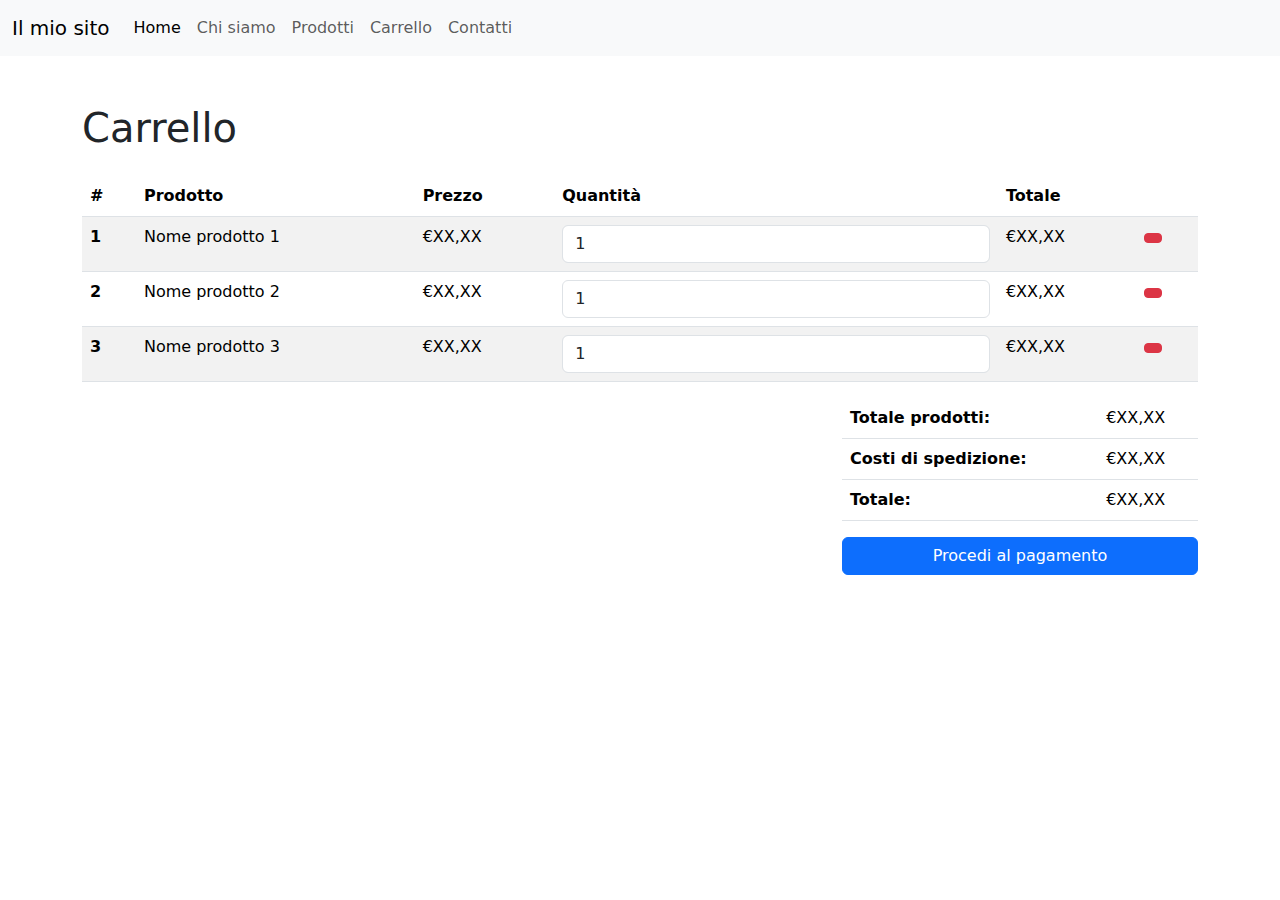
<file: carrello.html>
<!DOCTYPE html>
<!-- ChatGPT: mi scrivi una pagina di carrello con bootstrap5 -->
<html lang="en">

<head>
    <meta charset="UTF-8">
    <meta name="viewport" content="width=device-width, initial-scale=1.0">
    <title>Carrello</title>
    <!-- Collegamento ai file CSS di Bootstrap -->
    <link rel="stylesheet" href="https://cdn.jsdelivr.net/npm/bootstrap@5.2.3/dist/css/bootstrap.min.css">
</head>

<body>
    <header>
        <nav class="navbar navbar-expand-lg navbar-light bg-light">
            <div class="container-fluid">
                <a class="navbar-brand" href="#">Il mio sito</a>
                <button class="navbar-toggler" type="button" data-bs-toggle="collapse" data-bs-target="#navbarNav"
                    aria-controls="navbarNav" aria-expanded="false" aria-label="Toggle navigation">
                    <span class="navbar-toggler-icon"></span>
                </button>
                <div class="collapse navbar-collapse" id="navbarNav">
                    <ul class="navbar-nav">
                        <li class="nav-item">
                            <a class="nav-link active" aria-current="page" href="#">Home</a>
                        </li>
                        <li class="nav-item">
                            <a class="nav-link" href="#">Chi siamo</a>
                        </li>
                        <li class="nav-item">
                            <a class="nav-link" href="prodotti.html">Prodotti</a>
                          </li>
                          <li class="nav-item">
                            <a class="nav-link" href="carrello.html">Carrello</a>
                          </li>
                                      <li class="nav-item">
                            <a class="nav-link" href="#">Contatti</a>
                        </li>
                    </ul>
                </div>
            </div>
        </nav>
    </header>

    <main class="container my-5">
        <h1 class="mb-4">Carrello</h1>
        <table class="table table-striped">
            <thead>
                <tr>
                    <th scope="col">#</th>
                    <th scope="col">Prodotto</th>
                    <th scope="col">Prezzo</th>
                    <th scope="col">Quantità</th>
                    <th scope="col">Totale</th>
                    <th scope="col"></th>
                </tr>
            </thead>
            <tbody>
                <tr>
                    <th scope="row">1</th>
                    <td>Nome prodotto 1</td>
                    <td>€XX,XX</td>
                    <td>
                        <input type="number" class="form-control" min="1" value="1">
                    </td>
                    <td>€XX,XX</td>
                    <td>
                        <button class="btn btn-danger btn-sm"><i class="bi bi-trash"></i></button>
                    </td>
                </tr>
                <tr>
                    <th scope="row">2</th>
                    <td>Nome prodotto 2</td>
                    <td>€XX,XX</td>
                    <td>
                        <input type="number" class="form-control" min="1" value="1">
                    </td>
                    <td>€XX,XX</td>
                    <td>
                        <button class="btn btn-danger btn-sm"><i class="bi bi-trash"></i></button>
                    </td>
                </tr>
                <tr>
                    <th scope="row">3</th>
                    <td>Nome prodotto 3</td>
                    <td>€XX,XX</td>
                    <td>
                        <input type="number" class="form-control" min="1" value="1">
                    </td>
                    <td>€XX,XX</td>
                    <td>
                        <button class="btn btn-danger btn-sm"><i class="bi bi-trash"></i></button>
                    </td>
                </tr>
            </tbody>
        </table>
        <div class="row justify-content-end">
            <div class="col-lg-4">
                <table class="table">
                    <tbody>
                        <tr>
                            <th scope="row">Totale prodotti:</th>
                            <td>€XX,XX</td>
                        </tr>
                        <tr>
                            <th scope="row">Costi di spedizione:</th>
                            <td>€XX,XX</td>
                        </tr>
                        <tr>
                            <th scope="row">Totale:</th>
                            <td>€XX,XX</td>
                        </tr>
                    </tbody>
                </table>
                <a href="#" class="btn btn-primary w-100">Procedi al pagamento</a>
            </div>
        </div>
    </main>
    <!-- Collegamento ai file JavaScript di Bootstrap -->
    <script src="https://cdn.jsdelivr.net/npm/bootstrap@5.2.3/dist/js/bootstrap.bundle.min.js"></script>
</body>

</html>
</file>
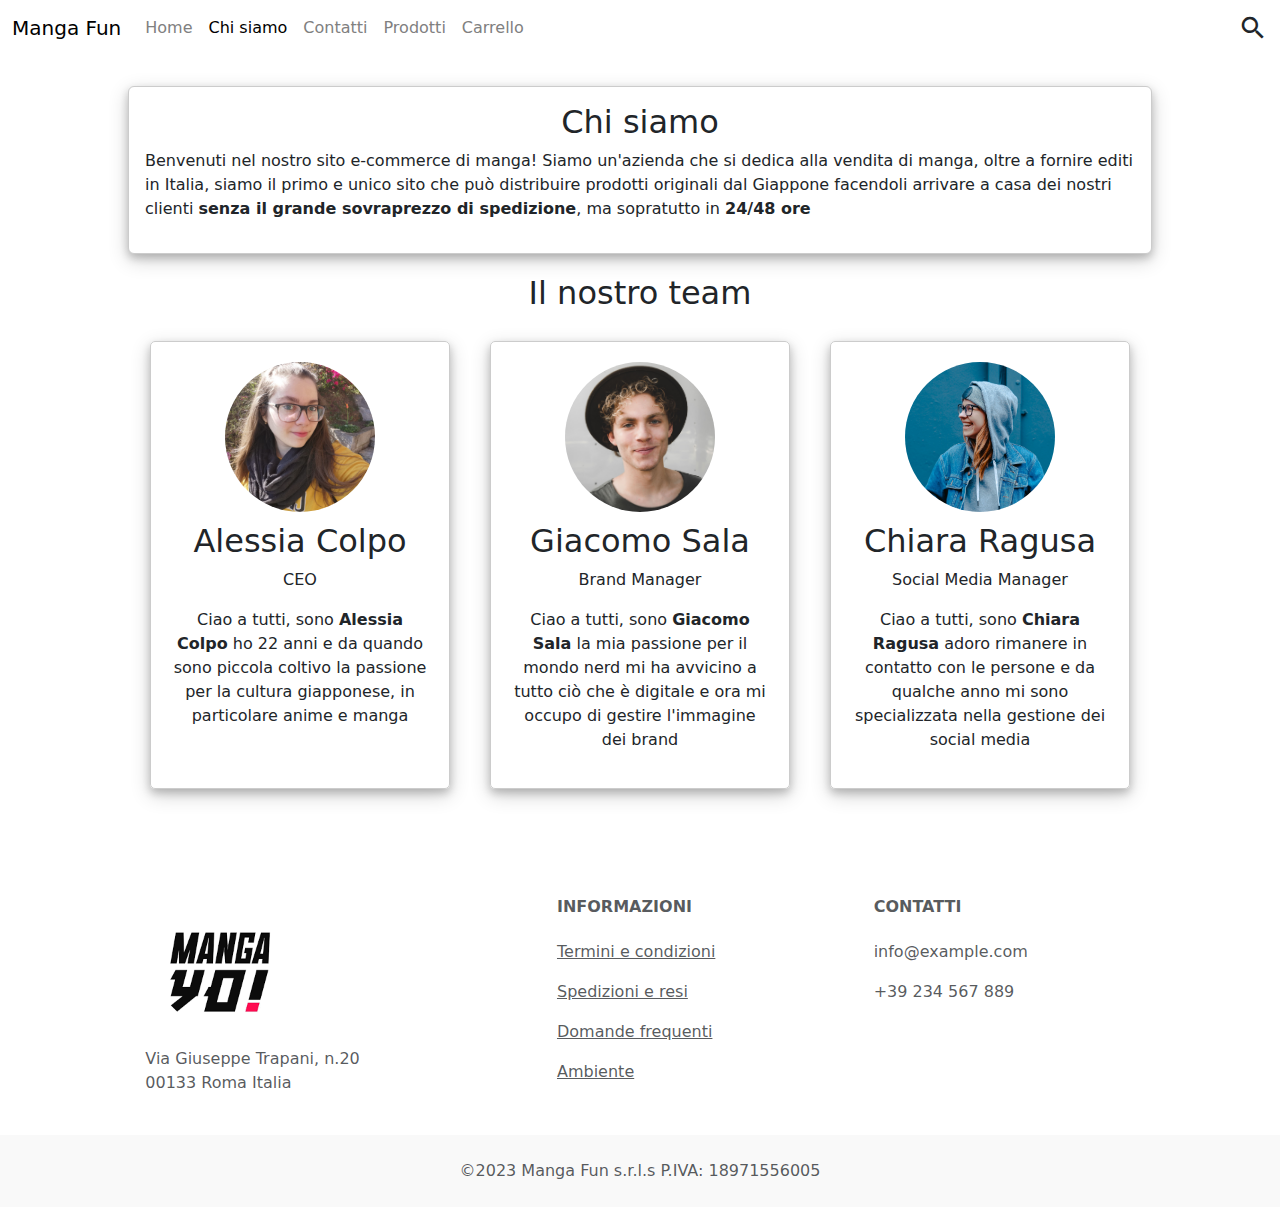
<file: chisiamo.html>
<!DOCTYPE html>
<html lang="it">

<head>
    <meta charset="UTF-8">
    <meta http-equiv="X-UA-Compatible" content="IE=edge">
    <meta name="viewport" content="width=device-width, initial-scale=1.0">
    <title>MANGA COMMERCE</title>
    <meta name="description" content="creazione di un sito e-commerce multipagina come progetto d'esame per il corso accademico web design 2.">
    <meta name="author" content="Alessia Colpo">
    <meta name="keywords" content="Accademia, belle arti, arte, università, laurea, graphic design, fumetto, manga, giappone, akihabara, otaku, nerd, shoujo, shounen, spokon, seinen">
    <!-- Collegamento ai file CSS di Bootstrap -->
    <link rel="stylesheet" href="https://cdn.jsdelivr.net/npm/bootstrap@5.2.3/dist/css/bootstrap.min.css">
    <!-- Collegamento Bootstrap -->
    <link rel="stylesheet" href="https://cdnjs.cloudflare.com/ajax/libs/bootstrap/5.0.2/css/bootstrap.min.css">
    <!-- Link Swiper's CSS -->
    <link rel="stylesheet" href="https://cdn.jsdelivr.net/npm/swiper@9/swiper-bundle.min.css">
    <!-- Collegamento alla libreria Material Icons di Google -->
    <link rel="stylesheet" href="https://fonts.googleapis.com/icon?family=Material+Icons">
    <!-- CSS -->
    <link href="chisiamo.css" rel="stylesheet">
</head>
<header>
    <nav class="navbar navbar-expand-lg custom-navbar">
        <div class="container-fluid">
            <a class="navbar-brand" href="#">Manga Fun</a>
            <button class="navbar-toggler" type="button" data-bs-toggle="collapse" data-bs-target="#navbarSupportedContent" aria-controls="navbarSupportedContent" aria-expanded="false" aria-label="Toggle navigation">
                <span class="navbar-toggler-icon"></span>
            </button>
            <div class="collapse navbar-collapse" id="navbarSupportedContent">
                <ul class="navbar-nav me-auto mb-2 mb-lg-0">
                    <li class="nav-item">
                        <a class="nav-link" href="index.html">Home</a>
                    </li>
                    <li class="nav-item">
                        <a class="nav-link active" aria-current="page" href="#">Chi siamo</a>
                    </li>
                    <li class="nav-item">
                        <a class="nav-link" href="contatti.html">Contatti</a>
                    </li>
                    <li class="nav-item">
                        <a class="nav-link" href="prodotti.html">Prodotti</a>
                    </li>
                    <li class="nav-item">
                        <a class="nav-link" href="carrello.html">Carrello</a>
                    </li>
                </ul>
                <form class="d-flex ml-auto mt-2 mt-lg-0" id="search-form">
                    <div class="d-flex align-items-center">
                        <i class="material-icons search-icon" id="search-icon">search</i>
                        <input class="form-control me-2 search-input" type="search" placeholder="Search" aria-label="Search">
                    </div>
                </form>
            </div>
        </div>
    </nav>
</header>

<body>
    <div class="card">
        <div class="card-body">
            <h2>Chi siamo</h2>
            <p>Benvenuti nel nostro sito e-commerce di manga! Siamo un'azienda che si dedica alla vendita di manga, oltre a fornire editi in Italia, siamo il primo e unico sito che può distribuire prodotti originali dal Giappone facendoli arrivare a casa
                dei nostri clienti <b>senza il grande sovraprezzo di spedizione</b>, ma sopratutto in <b>24/48 ore</b></p>
        </div>
    </div>

    <h2> Il nostro team</h2>
    <!--team-->
    <section class="team-section">

        <div class="team-card">
            <img src="immagini/team/3.jpeg" alt="Person 1">
            <h2>Alessia Colpo</h2>
            <p>CEO</p>
            <p> Ciao a tutti, sono <b>Alessia Colpo</b> ho 22 anni e da quando sono piccola coltivo la passione per la cultura giapponese, in particolare anime e manga</p>
        </div>

        <div class="team-card">
            <img src="immagini/team/1.jpg" alt="Person 2">
            <h2>Giacomo Sala</h2>
            <p>Brand Manager</p>
            <p>Ciao a tutti, sono <b> Giacomo Sala</b> la mia passione per il mondo nerd mi ha avvicino a tutto ciò che è digitale e ora mi occupo di gestire l'immagine dei brand</p>
        </div>

        <div class="team-card">
            <img src="immagini/team/2.jpg" alt="Person 3">
            <h2>Chiara Ragusa</h2>
            <p>Social Media Manager</p>
            <p>Ciao a tutti, sono <b>Chiara Ragusa</b> adoro rimanere in contatto con le persone e da qualche anno mi sono specializzata nella gestione dei social media</p>
        </div>

    </section>

</body>
<!-- Footer -->
<footer class="text-center text-lg-start bg-white text-muted">
    <!-- Section: Links  -->
    <section class="">
        <div class="container text-center text-md-start mt-5">
            <!-- Grid row -->
            <div class="row mt-3">
                <!-- Grid column -->
                <div class="col-md-3 col-lg-4 col-xl-3 mx-auto mb-4">
                    <!-- Content -->
                    <img id="logo" src="immagini/download.png">
                    <p>
                        Via Giuseppe Trapani, n.20
                        <br> 00133 Roma Italia
                    </p>
                </div>

                <!-- Grid column -->
                <div class="col-md-3 col-lg-2 col-xl-2 mx-auto mb-4">
                    <!-- Links -->
                    <h6 class="text-uppercase fw-bold mb-4">
            INFORMAZIONI
          </h6>
                    <p>
                        <a href="#!" class="text-reset">Termini e condizioni</a>
                    </p>
                    <p>
                        <a href="#!" class="text-reset">Spedizioni e resi</a>
                    </p>
                    <p>
                        <a href="#!" class="text-reset">Domande frequenti</a>
                    </p>
                    <p>
                        <a href="#!" class="text-reset">Ambiente</a>
                    </p>
                </div>
                <!-- Grid column -->

                <!-- Grid column -->
                <div class="col-md-4 col-lg-3 col-xl-3 mx-auto mb-md-0 mb-4">
                    <!-- Links -->
                    <h6 class="text-uppercase fw-bold mb-4">CONTATTI</h6>
                    <p>info@example.com</p>

                    <p>+39 234 567 889</p>

                </div>
                <!-- Grid column -->
            </div>
            <!-- Grid row -->
        </div>
    </section>
    <!-- Section: Links  -->

    <!-- Copyright -->
    <div class="text-center p-4" style="background-color: rgba(0, 0, 0, 0.025);">
        ©2023 Manga Fun s.r.l.s P.IVA: 18971556005
    </div>
</footer>

<script src="https://cdnjs.cloudflare.com/ajax/libs/jquery/3.6.0/jquery.min.js"></script>

<!-- Collegamento ai file JavaScript di Bootstrap -->
<script src="https://cdn.jsdelivr.net/npm/bootstrap@5.2.3/dist/js/bootstrap.bundle.min.js"></script>
<script src="chisiamo.js"></script>

</html>
</file>
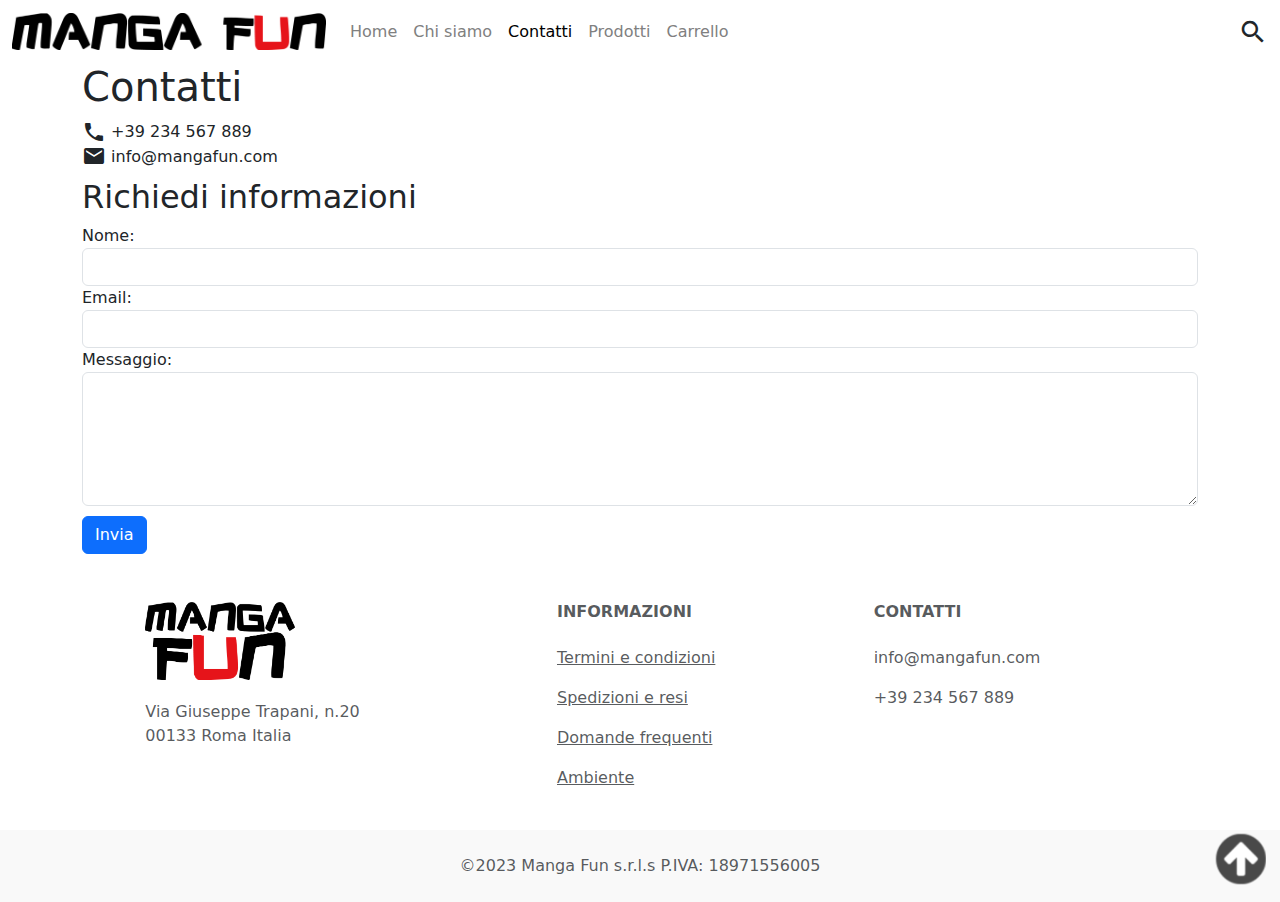
<file: contatti.html>
<!DOCTYPE html>
<html lang="it">
<head>
    <meta charset="UTF-8">
    <meta http-equiv="X-UA-Compatible" content="IE=edge">
    <meta name="viewport" content="width=device-width, initial-scale=1.0">
    <title>MANGA COMMERCE</title>
    <meta name="description" content="creazione di un sito e-commerce multipagina come progetto d'esame per il corso accademico web design 2.">
    <meta name="author" content="Alessia Colpo">
    <meta name="keywords" content="Accademia, belle arti, arte, università, laurea, graphic design, fumetto, manga, giappone, akihabara, otaku, nerd, shoujo, shounen, spokon, seinen">
    <!-- Collegamento ai file CSS di Bootstrap -->
    <link rel="stylesheet" href="https://cdn.jsdelivr.net/npm/bootstrap@5.2.3/dist/css/bootstrap.min.css">
    <!-- Link Swiper's CSS -->
    <link rel="stylesheet" href="https://cdn.jsdelivr.net/npm/swiper@9/swiper-bundle.min.css">
      <!-- Collegamento alla libreria Material Icons di Google -->
      <link rel="stylesheet" href="https://fonts.googleapis.com/icon?family=Material+Icons">
    <!-- CSS -->
    <link href="contatti.css" rel="stylesheet">
</head>
<header>
    <nav class="navbar navbar-expand-lg custom-navbar">
        <div class="container-fluid">
            <img class="navbar-brand" id="logonav" href="#" src="immagini/logo manga fun oriz.png">
            <button class="navbar-toggler" type="button" data-bs-toggle="collapse" data-bs-target="#navbarSupportedContent" aria-controls="navbarSupportedContent" aria-expanded="false" aria-label="Toggle navigation">
                <span class="navbar-toggler-icon"></span>
            </button>
            <div class="collapse navbar-collapse" id="navbarSupportedContent">
                <ul class="navbar-nav me-auto mb-2 mb-lg-0">
                    <li class="nav-item">
                        <a class="nav-link" aria-current="page" href="index.html">Home</a>
                    </li>
                    <li class="nav-item">
                        <a class="nav-link" href="chisiamo.html">Chi siamo</a>
                    </li>
                    <li class="nav-item">
                        <a class="nav-link active" href="#">Contatti</a>
                    </li>
                    <li class="nav-item">
                        <a class="nav-link" href="prodotti.html">Prodotti</a>
                    </li>
                    <li class="nav-item">
                        <a class="nav-link" href="carrello.html">Carrello</a>
                    </li>
                </ul>
                <form class="d-flex ml-auto mt-2 mt-lg-0" id="search-form">
                    <div class="d-flex align-items-center">
                        <i class="material-icons search-icon" id="search-icon">search</i>
                        <input class="form-control me-2 search-input" type="search" placeholder="Search" aria-label="Search">
                    </div>
                </form>
            </div>
        </div>
    </nav>
</header>
<body>
    <div class="container">
        <h1>Contatti</h1>
        <div class="row">
            <div class="col">
                <div class="contact-info">
                    <div class="contact-item">
                        <i class="material-icons contact-icon align-middle">phone</i>
                        <span class="contact-text align-middle">+39 234 567 889</span>
                    </div>
                    <div class="contact-item">
                        <i class="material-icons contact-icon align-middle">email</i>
                        <span class="contact-text align-middle">info@mangafun.com</span>
                        </div>
                    </div>
                </div>
            </div>
        </div>
    </div>
    <section class="contact-form">
        <div class="container">
          <h2>Richiedi informazioni</h2>
          <form action="#" method="POST">
            <div class="form-group">
              <label for="name">Nome:</label>
              <input type="text" class="form-control" id="name" name="name" required>
            </div>
            <div class="form-group">
              <label for="email">Email:</label>
              <input type="email" class="form-control" id="email" name="email" required>
            </div>
            <div class="form-group">
              <label for="message">Messaggio:</label>
              <textarea class="form-control" id="message" name="message" rows="5" required></textarea>
            </div>
            <button type="submit" id="invia" class="btn btn-primary">Invia</button>
          </form>
        </div>
      </section>
      
</body>

  
<!-- Footer -->
<footer class="text-center text-lg-start bg-white text-muted">
    <!-- Section: Links  -->
    <section class="">
        <div class="container text-center text-md-start mt-5">
            <!-- Grid row -->
            <div class="row mt-3">
                <!-- Grid column -->
                <div class="col-md-3 col-lg-4 col-xl-3 mx-auto mb-4">
                    <!-- Content -->
                    <img id="logo" src="immagini/logo manga fun.png">
                    <p>
                        Via Giuseppe Trapani, n.20
                        <br> 00133 Roma Italia
                    </p>
                </div>

                <!-- Grid column -->
                <div class="col-md-3 col-lg-2 col-xl-2 mx-auto mb-4">
                    <!-- Links -->
                    <h6 class="text-uppercase fw-bold mb-4">
            INFORMAZIONI
          </h6>
                    <p>
                        <a href="#!" class="text-reset">Termini e condizioni</a>
                    </p>
                    <p>
                        <a href="#!" class="text-reset">Spedizioni e resi</a>
                    </p>
                    <p>
                        <a href="#!" class="text-reset">Domande frequenti</a>
                    </p>
                    <p>
                        <a href="#!" class="text-reset">Ambiente</a>
                    </p>
                </div>
                <!-- Grid column -->

                <!-- Grid column -->
                <div class="col-md-4 col-lg-3 col-xl-3 mx-auto mb-md-0 mb-4">
                    <!-- Links -->
                    <h6 class="text-uppercase fw-bold mb-4">CONTATTI</h6>
                    <p>info@mangafun.com</p>

                    <p>+39 234 567 889</p>

                </div>
                <!-- Grid column -->
            </div>
            <!-- Grid row -->
        </div>
    </section>
    <!-- Section: Links  -->

    <!-- Copyright -->
    <div class="text-center p-4" style="background-color: rgba(0, 0, 0, 0.025);">
        ©2023 Manga Fun s.r.l.s P.IVA: 18971556005
    </div>
</footer>

<div onclick="scrollToTop()" class="top">
    <img id="toparrow" alt="scrolltoparrow" src="immagini/top-arrow.jpeg">
  </div>

<!-- Collegamento ai file JavaScript di Bootstrap -->
<script src="https://cdn.jsdelivr.net/npm/bootstrap@5.2.3/dist/js/bootstrap.bundle.min.js"></script>
<!-- link javascript -->
<script src="contatti.js"></script>

</html>
</file>
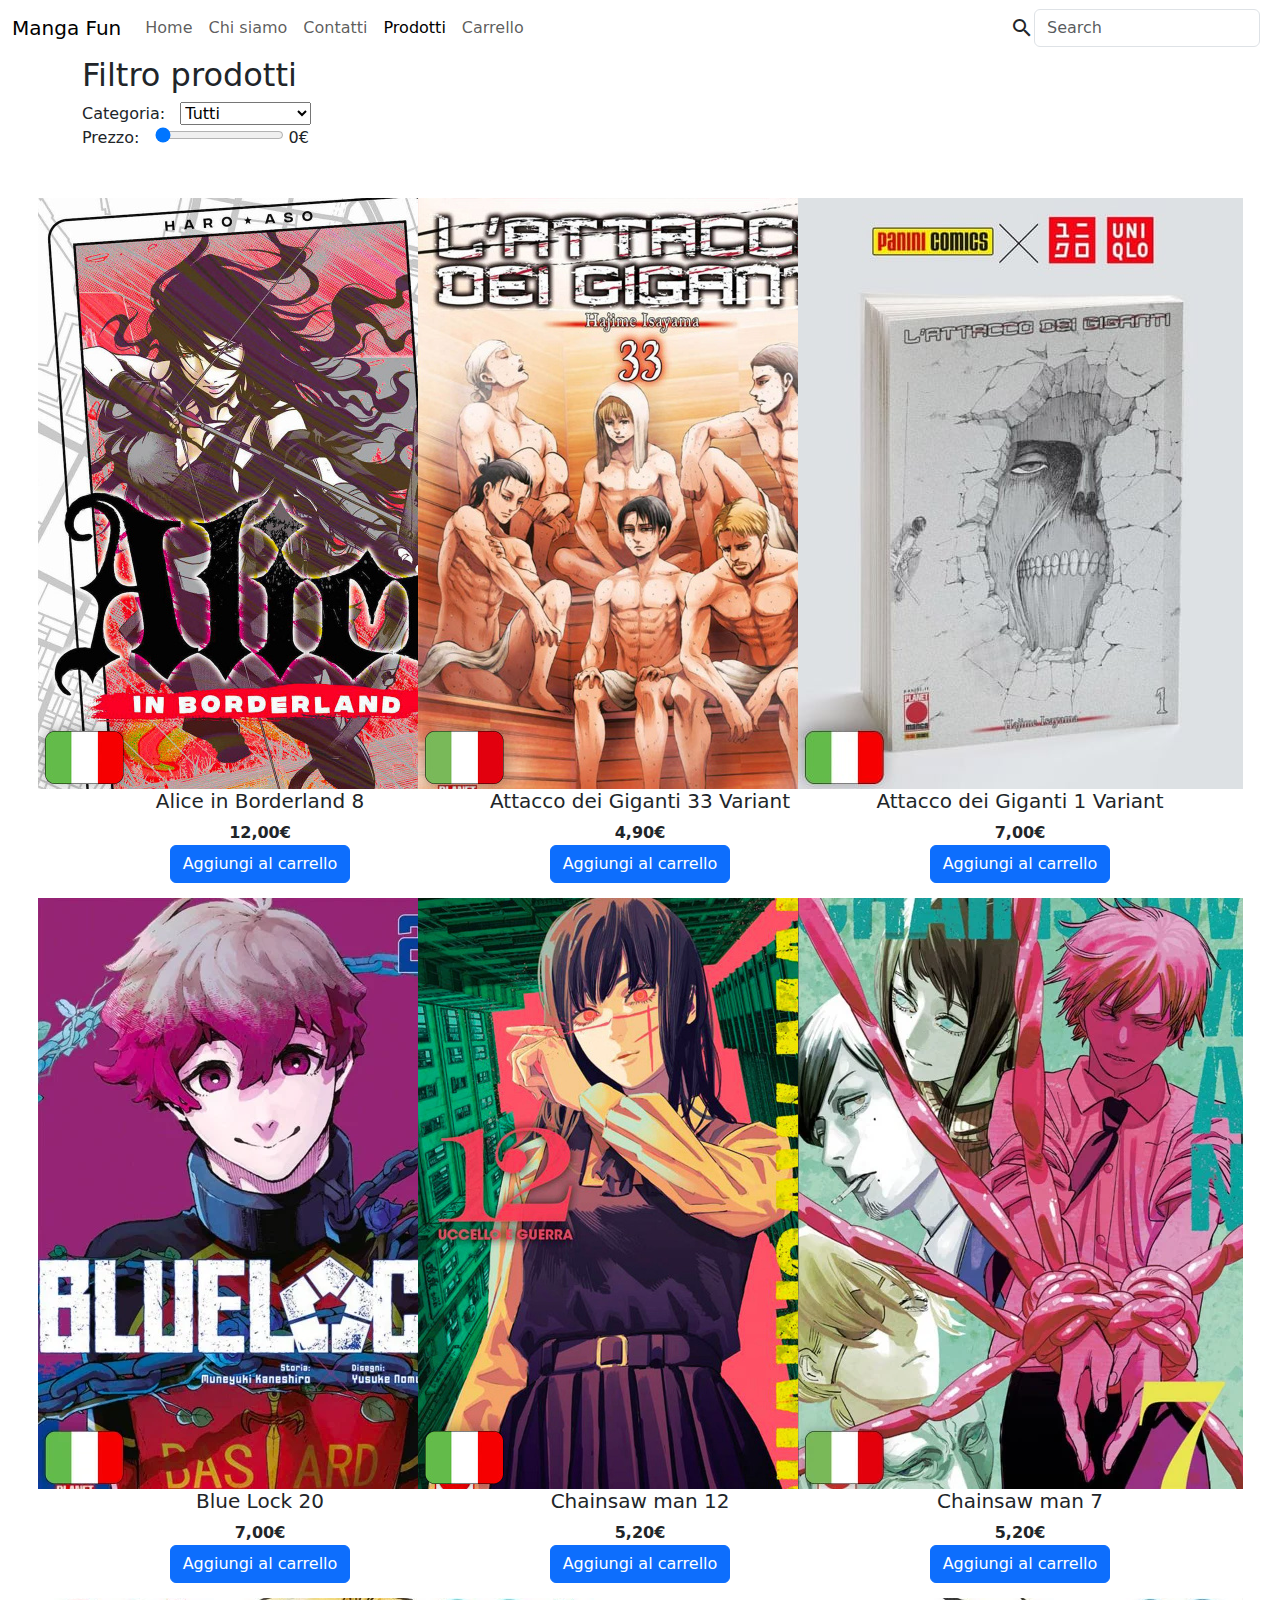
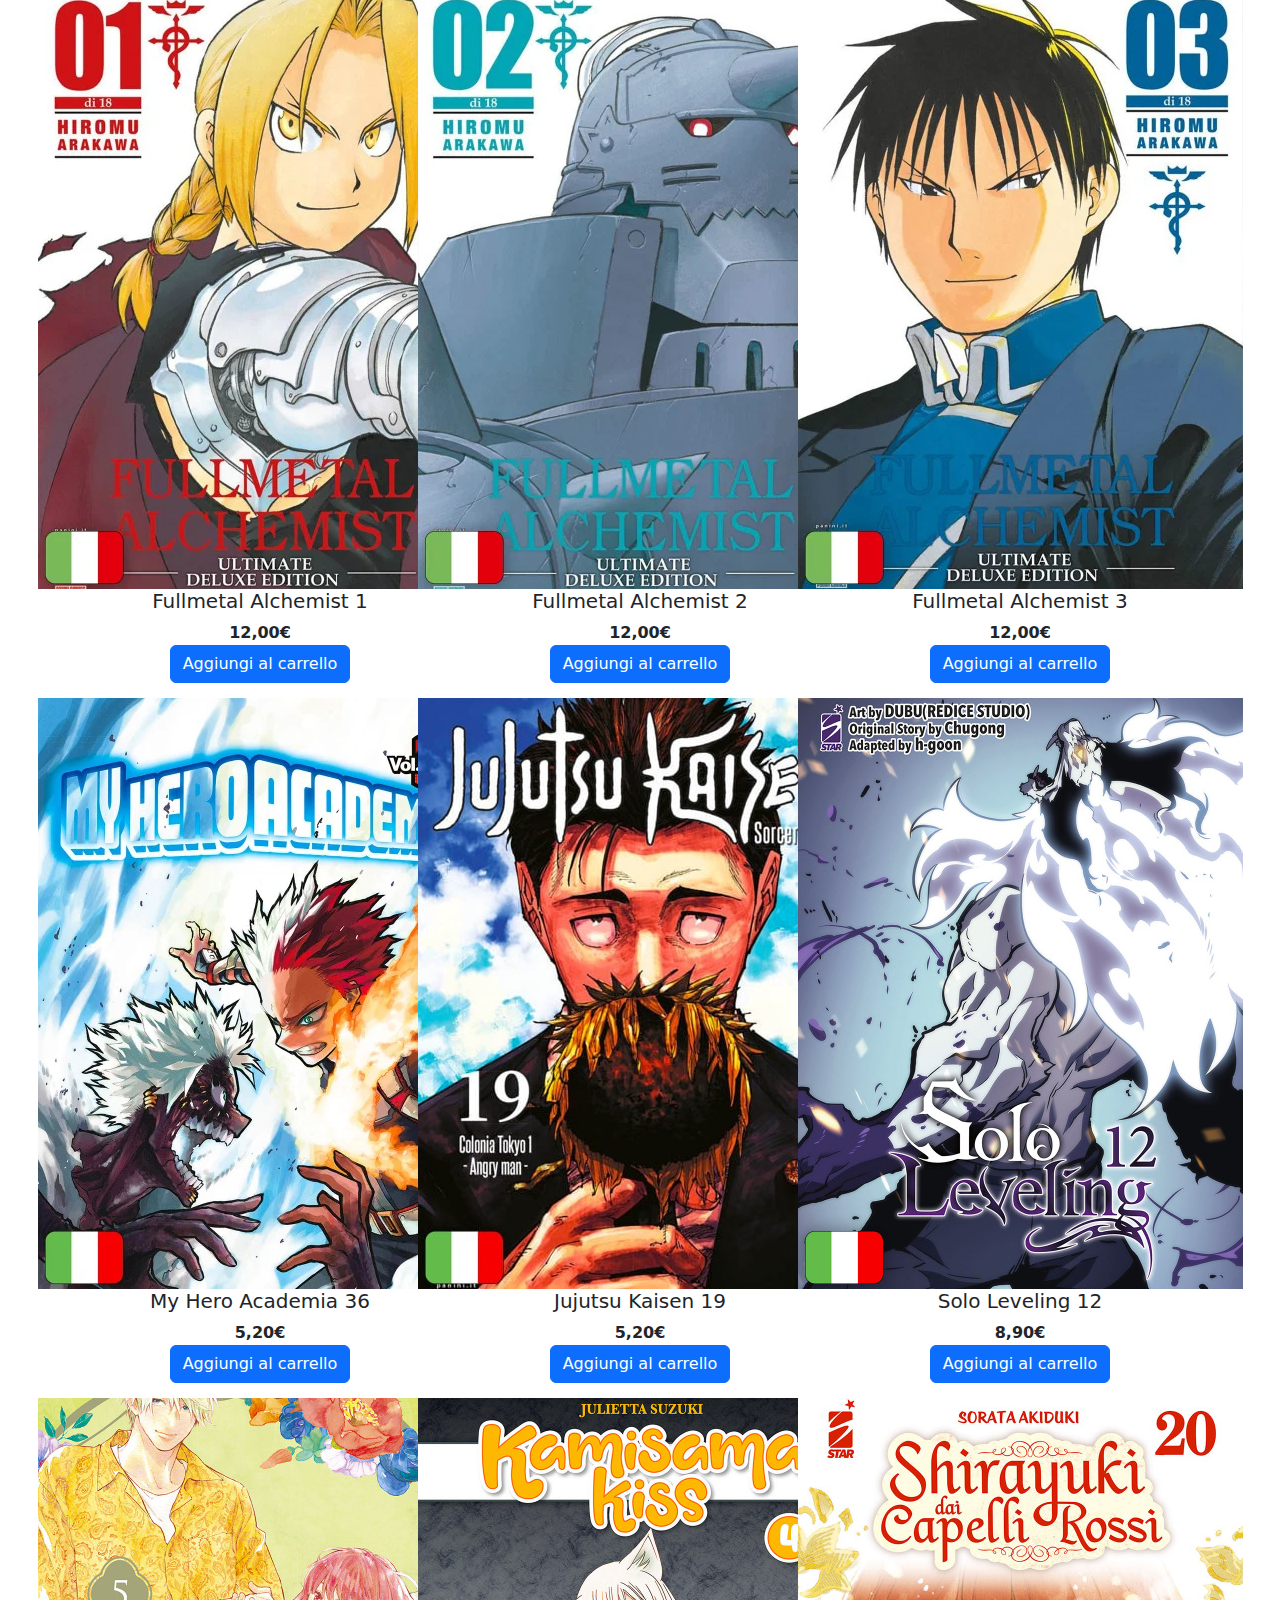
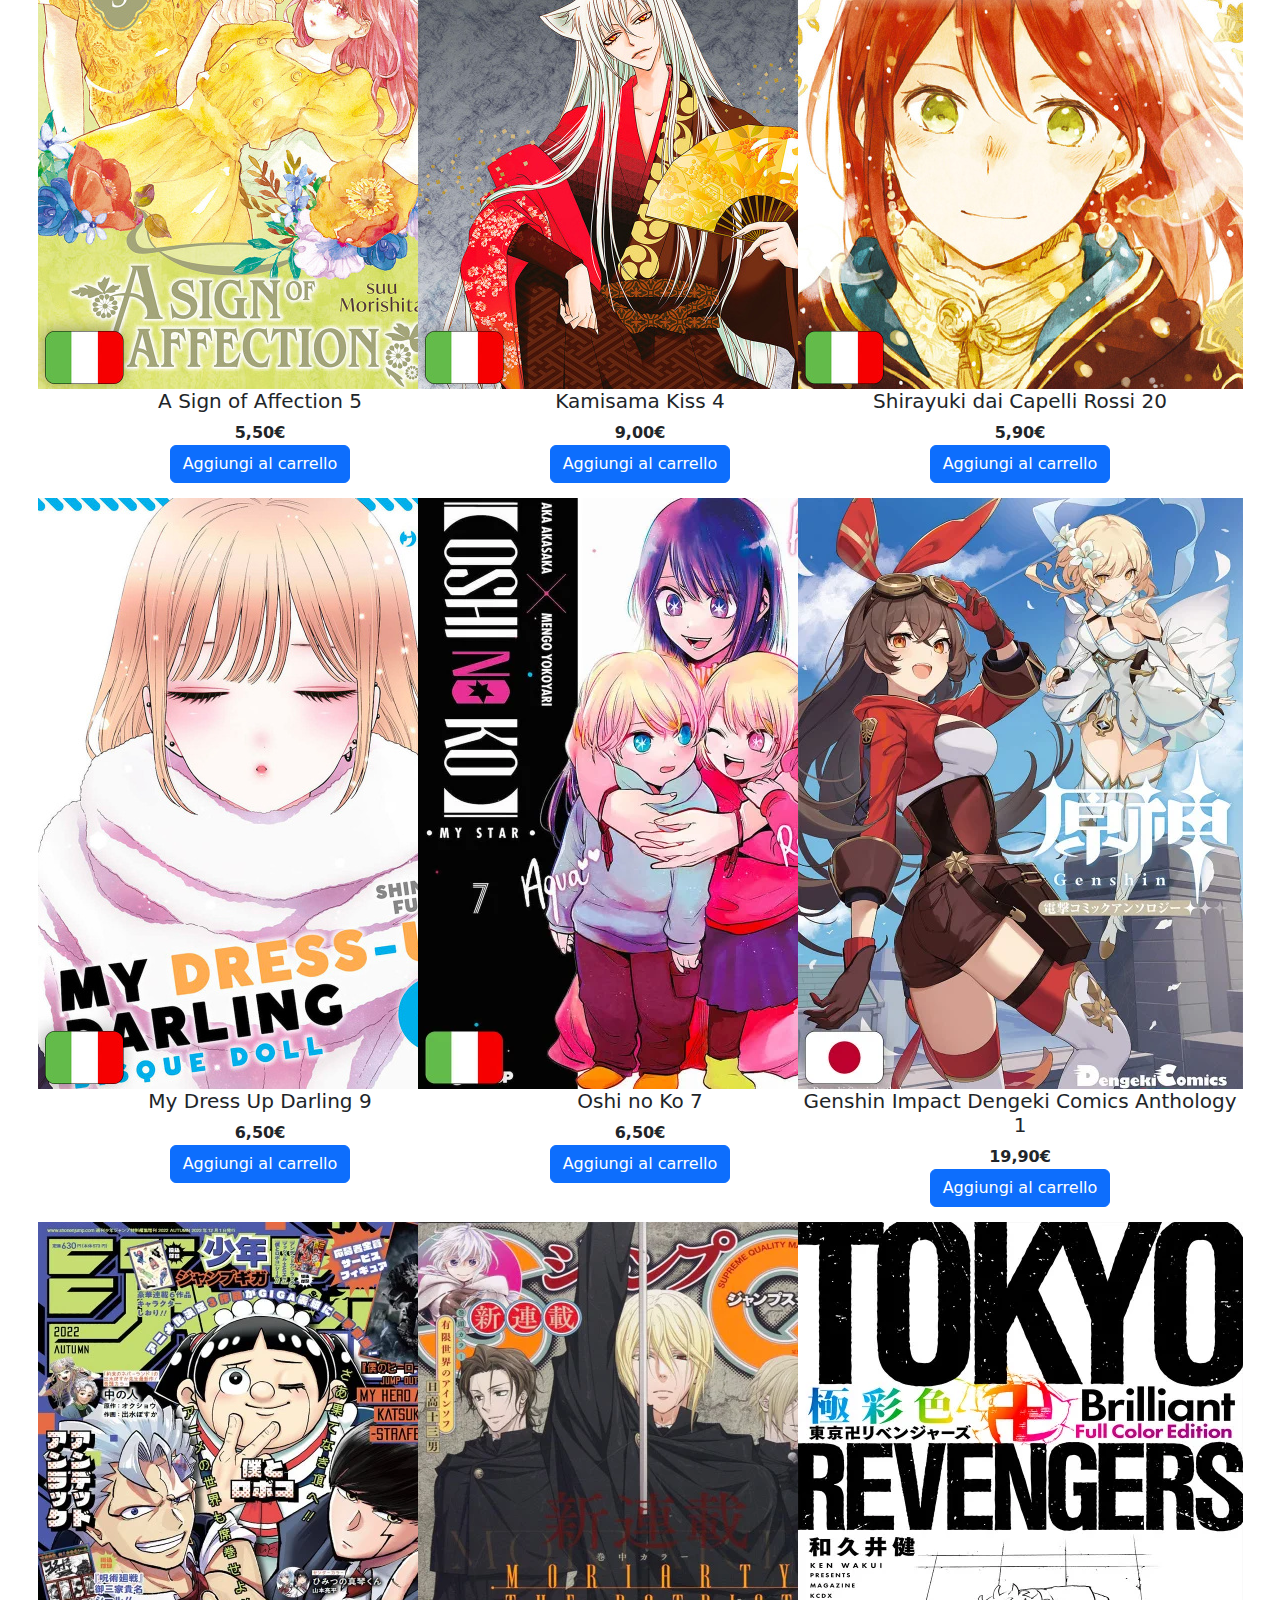
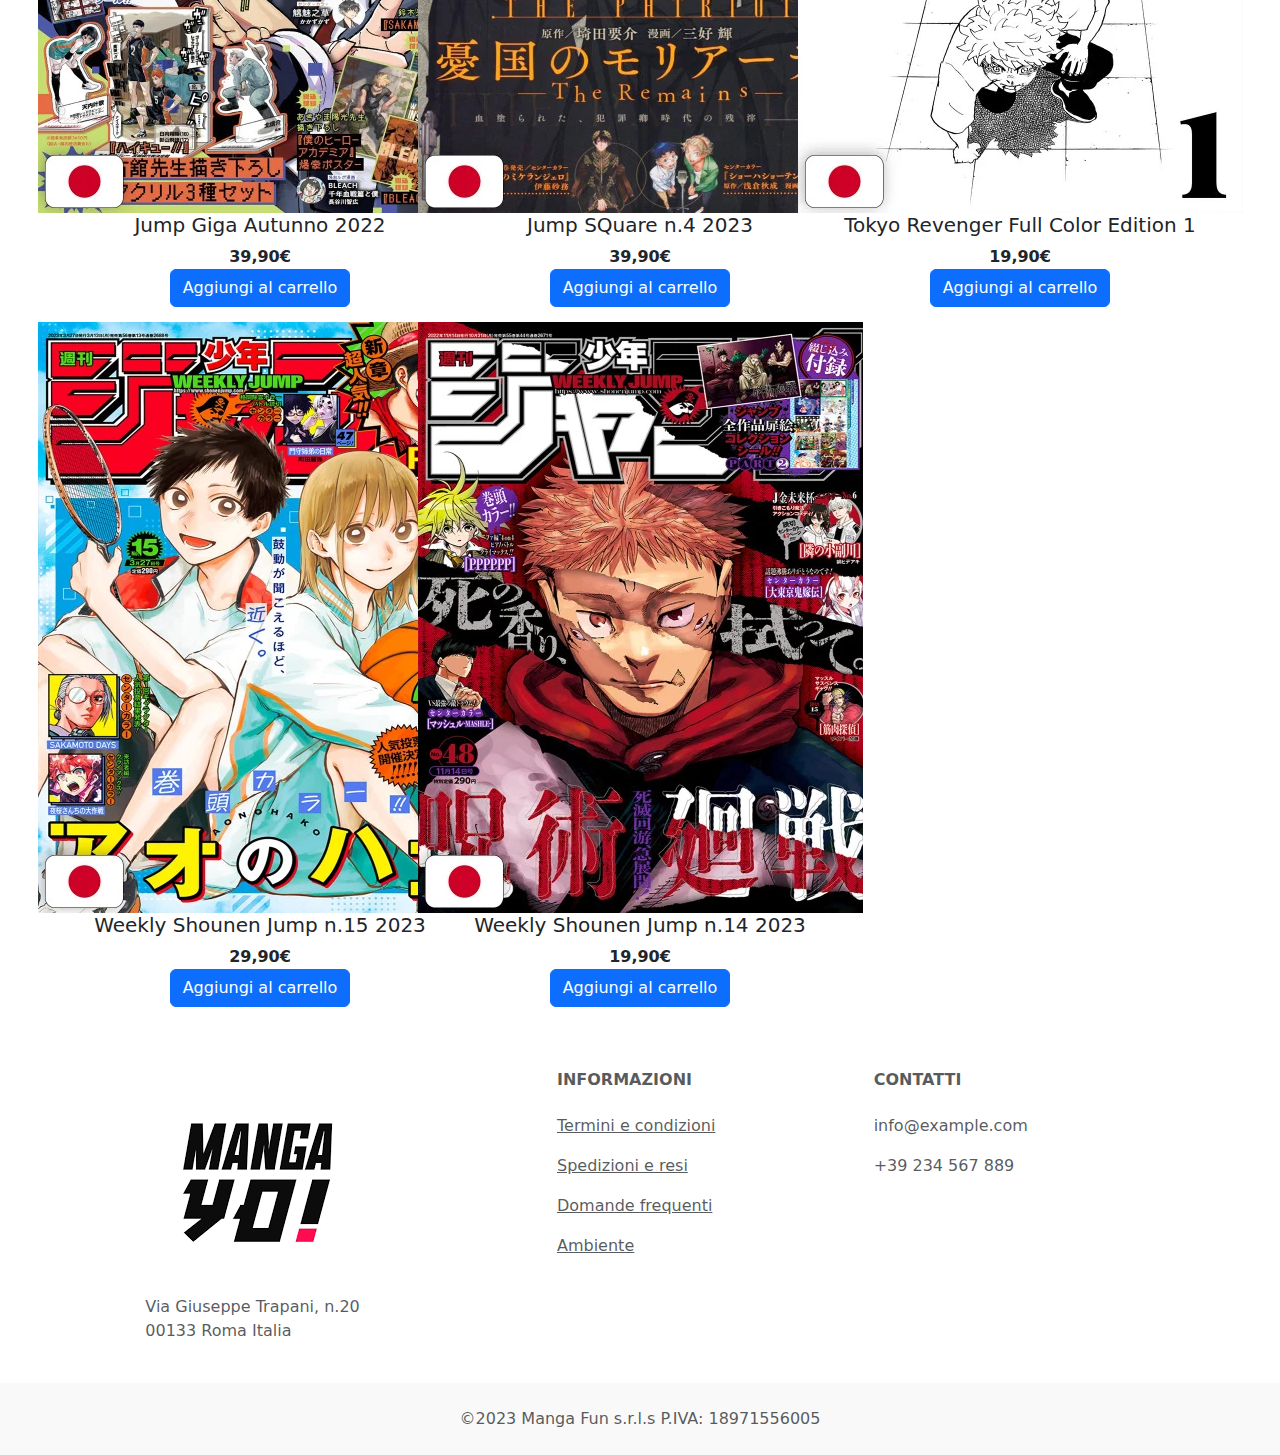
<file: prodotti.html>
<!DOCTYPE html>
<html lang="it">

<head>
    <meta charset="UTF-8">
    <meta http-equiv="X-UA-Compatible" content="IE=edge">
    <meta name="viewport" content="width=device-width, initial-scale=1.0">
    <title>MANGA COMMERCE</title>
    <meta name="description" content="creazione di un sito e-commerce multipagina come progetto d'esame per il corso accademico web design 2.">
    <meta name="author" content="Alessia Colpo">
    <meta name="keywords" content="Accademia, belle arti, arte, università, laurea, graphic design, fumetto, manga, giappone, akihabara, otaku, nerd, shoujo, shounen, spokon, seinen">
    <!-- Collegamento ai file CSS di Bootstrap -->
    <link rel="stylesheet" href="https://cdn.jsdelivr.net/npm/bootstrap@5.2.3/dist/css/bootstrap.min.css">
    <!-- Link Swiper's CSS -->
    <link rel="stylesheet" href="https://cdn.jsdelivr.net/npm/swiper@9/swiper-bundle.min.css">
    <!-- Collegamento alla libreria Material Icons di Google -->
    <link rel="stylesheet" href="https://fonts.googleapis.com/icon?family=Material+Icons">
    <!-- CSS -->
    <link href="prodotti.css" rel="stylesheet">
</head>

<body>


    <header>
      <nav class="navbar navbar-expand-lg custom-navbar">
        <div class="container-fluid">
            <a class="navbar-brand" href="#">Manga Fun</a>
            <button class="navbar-toggler" type="button" data-bs-toggle="collapse" data-bs-target="#navbarSupportedContent" aria-controls="navbarSupportedContent" aria-expanded="false" aria-label="Toggle navigation">
                <span class="navbar-toggler-icon"></span>
            </button>
            <div class="collapse navbar-collapse" id="navbarSupportedContent">
                <ul class="navbar-nav me-auto mb-2 mb-lg-0">
                    <li class="nav-item">
                        <a class="nav-link" href="index.html">Home</a>
                    </li>
                    <li class="nav-item">
                        <a class="nav-link" href="chisiamo.html">Chi siamo</a>
                    </li>
                    <li class="nav-item">
                        <a class="nav-link" href="contatti.html">Contatti</a>
                    </li>
                    <li class="nav-item">
                        <a class="nav-link active" aria-current="page" href="#">Prodotti</a>
                    </li>
                    <li class="nav-item">
                        <a class="nav-link" href="carrello.html">Carrello</a>
                    </li>
                </ul>
                <form class="d-flex ml-auto mt-2 mt-lg-0" id="search-form">
                    <div class="d-flex align-items-center">
                        <i class="material-icons search-icon" id="search-icon">search</i>
                        <input class="form-control me-2 search-input" type="search" placeholder="Search" aria-label="Search">
                    </div>
                </form>
            </div>
        </div>
    </nav>
    </header>
    <div id="filtroprodotti" class="container">
        <div class="filter-container">
            <h2>Filtro prodotti</h2>
            <label for="categoryDropdown">Categoria:</label>
            <select id="categoryDropdown" onchange="filterProducts()">
                <option value="tutti">Tutti</option>
                <option value="shounen">Shounen</option>
                <option value="shoujo">Shoujo</option>
                <option value="seinen">Seinen</option>
                <option value="dalgiappone">Dal Giappone</option>
            </select>
        </div>
        <div class="filter-container price-container">
            <label for="priceRange">Prezzo:</label>
            <input type="range" id="priceRange" min="0" max="40" value="0" step="5" onchange="filterProducts()">
            <span id="priceDisplay">0€</span>
        </div>
    </div>

    <main id="productContainer" class="container mt-5">
        <div class="row">
            <!-- prodotto -->
            <div class="col col-sm-12 col-md-6 col-lg-4 d-flex justify-content-center">
                <div class="product shounen" data-price="12,00">
                    <img class="prodottoimg" alt="place" src="immagini/shounen/aib8.jpg">
                    <div>
                        <h5>Alice in Borderland 8</h5>
                        <b>12,00€</b>
                        <br>
                        <a class="btn btn-primary">Aggiungi al carrello</a>
                    </div>
                </div>
            </div>
            <!-- fine prodotto -->
            <div class="col col-sm-12 col-md-6 col-lg-4 d-flex justify-content-center">
                <div class="product shounen" data-price="4,90">
                    <img class="prodottoimg" alt="place" src="immagini/popolari/lattacco-dei-giganti-33-variant-sauna.jpg">
                    <div>
                        <h5>Attacco dei Giganti 33 Variant</h5>
                        <b>4,90€</b>
                        <br>
                        <a class="btn btn-primary">Aggiungi al carrello</a>
                    </div>
                </div>
            </div>
            <div class="col col-sm-12 col-md-6 col-lg-4 d-flex justify-content-center">
                <div class="product shounen" data-price="7,00">
                    <img class="prodottoimg" alt="place" src="immagini/popolari/preordine-lattacco-dei-giganti-1-fashion-variant.jpg">
                    <div>
                        <h5>Attacco dei Giganti 1 Variant</h5>
                        <b>7,00€</b>
                        <br>
                        <a class="btn btn-primary">Aggiungi al carrello</a>
                    </div>
                </div>
            </div>
            <div class="col col-sm-12 col-md-6 col-lg-4 d-flex justify-content-center">
                <div class="product shounen" data-price="7,00">
                    <img class="prodottoimg" alt="place" src="immagini/shounen/bl20.webp">
                    <div>
                        <h5>Blue Lock 20</h5>
                        <b>7,00€</b>
                        <br>
                        <a class="btn btn-primary">Aggiungi al carrello</a>
                    </div>
                </div>
            </div>
            <div class="col col-sm-12 col-md-6 col-lg-4 d-flex justify-content-center">
                <div class="product shounen" data-price="5,20">
                    <img class="prodottoimg" alt="place" src="immagini/shounen/cm12.jpg">
                    <div>
                        <h5>Chainsaw man 12</h5>
                        <b>5,20€</b>
                        <br>
                        <a class="btn btn-primary">Aggiungi al carrello</a>
                    </div>
                </div>
            </div>
            <div class="col col-sm-12 col-md-6 col-lg-4 d-flex justify-content-center">
                <div class="product shounen" data-price="5,20">
                    <img class="prodottoimg" alt="place" src="immagini/popolari/chainsaw-man-7.webp">
                    <div>
                        <h5>Chainsaw man 7</h5>
                        <b>5,20€</b>
                        <br>
                        <a class="btn btn-primary">Aggiungi al carrello</a>
                    </div>
                </div>
            </div>
            <div class="col col-sm-12 col-md-6 col-lg-4 d-flex justify-content-center">
                <div class="product shounen" data-price="12,00">
                    <img class="prodottoimg" alt="place" src="immagini/popolari/fullmetal-alchemist-ultimate-deluxe-edition-1.webp">
                    <div>
                        <h5>Fullmetal Alchemist 1</h5>
                        <b>12,00€</b>
                        <br>
                        <a class="btn btn-primary">Aggiungi al carrello</a>
                    </div>
                </div>
            </div>
            <div class="col col-sm-12 col-md-6 col-lg-4 d-flex justify-content-center">
                <div class="product shounen" data-price="12,00">
                    <img class="prodottoimg" alt="place" src="immagini/popolari/fullmetal-alchemist-ultimate-deluxe-edition-2.webp">
                    <div>
                        <h5>Fullmetal Alchemist 2</h5>
                        <b>12,00€</b>
                        <br>
                        <a class="btn btn-primary">Aggiungi al carrello</a>
                    </div>
                </div>
            </div>
            <div class="col col-sm-12 col-md-6 col-lg-4 d-flex justify-content-center">
                <div class="product shounen" data-price="12,00">
                    <img class="prodottoimg" alt="place" src="immagini/popolari/fullmetal-alchemist-ultimate-deluxe-edition-3.webp">
                    <div>
                        <h5>Fullmetal Alchemist 3</h5>
                        <b>12,00€</b>
                        <br>
                        <a class="btn btn-primary">Aggiungi al carrello</a>
                    </div>
                </div>
            </div>
            <div class="col col-sm-12 col-md-6 col-lg-4 d-flex justify-content-center">
                <div class="product shounen" data-price="5,20">
                    <img class="prodottoimg" alt="place" src="immagini/shounen/mha36.webp">
                    <div>
                        <h5>My Hero Academia 36</h5>
                        <b>5,20€</b>
                        <br>
                        <a class="btn btn-primary">Aggiungi al carrello</a>
                    </div>
                </div>
            </div>
            <div class="col col-sm-12 col-md-6 col-lg-4 d-flex justify-content-center">
                <div class="product shounen" data-price="5,20">
                    <img class="prodottoimg" alt="place" src="immagini/shounen/jk19.jpg">
                    <div>
                        <h5>Jujutsu Kaisen 19</h5>
                        <b>5,20€</b>
                        <br>
                        <a class="btn btn-primary">Aggiungi al carrello</a>
                    </div>
                </div>
            </div>

            <div class="col col-sm-12 col-md-6 col-lg-4 d-flex justify-content-center">
                <div class="product shounen" data-price="8,90">
                    <img class="prodottoimg" alt="place" src="immagini/shounen/sl12.jpg">
                    <div>
                        <h5>Solo Leveling 12</h5>
                        <b>8,90€</b>
                        <br>
                        <a class="btn btn-primary">Aggiungi al carrello</a>
                    </div>
                </div>
            </div>
            <div class="col col-sm-12 col-md-6 col-lg-4 d-flex justify-content-center">
                <div class="product shoujo" data-price="5,50">
                    <img class="prodottoimg" alt="place" src="immagini/shoujo/a-sign-of-affection-5.jpg">
                    <div>
                        <h5>A Sign of Affection 5</h5>
                        <b>5,50€</b>
                        <br>
                        <a class="btn btn-primary">Aggiungi al carrello</a>
                    </div>
                </div>
            </div>
            <div class="col col-sm-12 col-md-6 col-lg-4 d-flex justify-content-center">
                <div class="product shoujo" data-price="9,00">
                    <img class="prodottoimg" alt="place" src="immagini/shoujo/kkne4.jpeg">
                    <div>
                        <h5>Kamisama Kiss 4</h5>
                        <b>9,00€</b>
                        <br>
                        <a class="btn btn-primary">Aggiungi al carrello</a>
                    </div>
                </div>
            </div>
            <div class="col col-sm-12 col-md-6 col-lg-4 d-flex justify-content-center">
                <div class="product shoujo" data-price="5,90">
                    <img class="prodottoimg" alt="place" src="immagini/shoujo/s20.jpeg">
                    <div>
                        <h5>Shirayuki dai Capelli Rossi 20</h5>
                        <b>5,90€</b>
                        <br>
                        <a class="btn btn-primary">Aggiungi al carrello</a>
                    </div>
                </div>
            </div>
            <div class="col col-sm-12 col-md-6 col-lg-4 d-flex justify-content-center">
                <div class="product seinen" data-price="6,50">
                    <img class="prodottoimg" alt="place" src="immagini/seinen/mdud9.jpeg">
                    <div>
                        <h5>My Dress Up Darling 9</h5>
                        <b>6,50€</b>
                        <br>
                        <a class="btn btn-primary">Aggiungi al carrello</a>
                    </div>
                </div>
            </div>
            <div class="col col-sm-12 col-md-6 col-lg-4 d-flex justify-content-center">
                <div class="product seinen" data-price="6,50">
                    <img class="prodottoimg" alt="place" src="immagini/seinen/onk7.webp">
                    <div>
                        <h5>Oshi no Ko 7</h5>
                        <b>6,50€</b>
                        <br>
                        <a class="btn btn-primary">Aggiungi al carrello</a>
                    </div>
                </div>
            </div>
            <div class="col col-sm-12 col-md-6 col-lg-4 d-flex justify-content-center">
                <div class="product dalgiappone" data-price="19.90">
                    <img class="prodottoimg" alt="place" src="immagini/giappone/genshin-impact-dengeki-comic-anthology-1.webp">
                    <div>
                        <h5>Genshin Impact Dengeki Comics Anthology 1</h5>
                        <b>19,90€</b>
                        <br>
                        <a class="btn btn-primary">Aggiungi al carrello</a>
                    </div>
                </div>
            </div>
            <div class="col col-sm-12 col-md-6 col-lg-4 d-flex justify-content-center">
                <div class="product dalgiappone" data-price="39.90">
                    <img class="prodottoimg" alt="place" src="immagini/giappone/jump-giga-autumn-2022-poster-bleach-my-hero-academia-sakamoto-days-stickers-jujutsu-kaisen-6-segnalibri.webp">
                    <div>
                        <h5>Jump Giga Autunno 2022</h5>
                        <b>39,90€</b>
                        <br>
                        <a class="btn btn-primary">Aggiungi al carrello</a>
                    </div>
                </div>
            </div>
            <div class="col col-sm-12 col-md-6 col-lg-4 d-flex justify-content-center">
                <div class="product dalgiappone" data-price="39.90">
                    <img class="prodottoimg" alt="place" src="immagini/giappone/jump-square-4-2023-moriarty-the-patriot.webp">
                    <div>
                        <h5>Jump SQuare n.4 2023</h5>
                        <b>39,90€</b>
                        <br>
                        <a class="btn btn-primary">Aggiungi al carrello</a>
                    </div>
                </div>
            </div>
            <div class="col col-sm-12 col-md-6 col-lg-4 d-flex justify-content-center">
                <div class="product dalgiappone" data-price="19.90">
                    <img class="prodottoimg" alt="place" src="immagini/giappone/tokyo-revengers-brilliant-full-color-edition-1-edizione-giapponese.webp">
                    <div>
                        <h5>Tokyo Revenger Full Color Edition 1</h5>
                        <b>19,90€</b>
                        <br>
                        <a class="btn btn-primary">Aggiungi al carrello</a>
                    </div>
                </div>
            </div>
            <div class="col col-sm-12 col-md-6 col-lg-4 d-flex justify-content-center">
                <div class="product dalgiappone" data-price="29.90">
                    <img class="prodottoimg" alt="place" src="immagini/giappone/weekly-shonen-jump-15-2023-blue-box.webp">
                    <div>
                        <h5>Weekly Shounen Jump n.15 2023</h5>
                        <b>29,90€</b>
                        <br>
                        <a class="btn btn-primary">Aggiungi al carrello</a>
                    </div>
                </div>
            </div>
            <div class="col col-sm-12 col-md-6 col-lg-4 d-flex justify-content-center">
                <div class="product dalgiappone" data-price="19.90">
                    <img class="prodottoimg" alt="place" src="immagini/giappone/weekly-shonen-jump-48-2022-jujutsu-kaisen.webp">
                    <div>
                        <h5>Weekly Shounen Jump n.14 2023</h5>
                        <b>19,90€</b>
                        <br>
                        <a class="btn btn-primary">Aggiungi al carrello</a>
                    </div>
                </div>
            </div>
        </div>
    </main>

    <!-- Footer -->
    <footer class="text-center text-lg-start bg-white text-muted">
        <!-- Section: Links  -->
        <section class="">
            <div class="container text-center text-md-start mt-5">
                <!-- Grid row -->
                <div class="row mt-3">
                    <!-- Grid column -->
                    <div class="col-md-3 col-lg-4 col-xl-3 mx-auto mb-4">
                        <!-- Content -->
                        <img id="logo" src="immagini/download.png">
                        <p>
                            Via Giuseppe Trapani, n.20
                            <br> 00133 Roma Italia
                        </p>
                    </div>

                    <!-- Grid column -->
                    <div class="col-md-3 col-lg-2 col-xl-2 mx-auto mb-4">
                        <!-- Links -->
                        <h6 class="text-uppercase fw-bold mb-4">
            INFORMAZIONI
          </h6>
                        <p>
                            <a href="#!" class="text-reset">Termini e condizioni</a>
                        </p>
                        <p>
                            <a href="#!" class="text-reset">Spedizioni e resi</a>
                        </p>
                        <p>
                            <a href="#!" class="text-reset">Domande frequenti</a>
                        </p>
                        <p>
                            <a href="#!" class="text-reset">Ambiente</a>
                        </p>
                    </div>
                    <!-- Grid column -->

                    <!-- Grid column -->
                    <div class="col-md-4 col-lg-3 col-xl-3 mx-auto mb-md-0 mb-4">
                        <!-- Links -->
                        <h6 class="text-uppercase fw-bold mb-4">CONTATTI</h6>
                        <p>info@example.com</p>

                        <p>+39 234 567 889</p>

                    </div>
                    <!-- Grid column -->
                </div>
                <!-- Grid row -->
            </div>
        </section>
        <!-- Section: Links  -->

        <!-- Copyright -->
        <div class="text-center p-4" style="background-color: rgba(0, 0, 0, 0.025);">
            ©2023 Manga Fun s.r.l.s P.IVA: 18971556005
        </div>
    </footer>


    <!-- Collegamento ai file JavaScript di Bootstrap -->
    <script src="https://cdn.jsdelivr.net/npm/bootstrap@5.2.3/dist/js/bootstrap.bundle.min.js"></script>

    <!-- Swiper JS -->
    <script src="https://cdn.jsdelivr.net/npm/swiper@9/swiper-bundle.min.js"></script>

    <!-- prodotti JS -->
    <script src="prodotti.js"></script>

</body>

</html>
</file>
<file: chisiamo.css>
/*Navbar*/
.custom-navbar .navbar-nav .nav-link {
  color:gray; /* Colore del testo dei link */
}
.custom-navbar .navbar-nav .nav-link.active {
  color:black; 
}
/*Barra di ricerca*/
.search-input {
  display: none;
}
.show-search-input {
  display: block !important;
}
#search-overlay {
  position: fixed;
  top: 0;
  left: 0;
  width: 100%;
  height: 100%;
  background-color: rgba(0, 0, 0, 0.5);
  display: none;
}

#search-overlay .container {
  position: relative;
  top: 50%;
  transform: translateY(-50%);
}

#search-form-overlay {
  background-color: #fff;
  padding: 10px;
  border-radius: 4px;
}
#search-icon{font-size: 30px !important;}

@media (max-width: 991px) {
  #search-form {
    display: none;
  }
}
/*Card testo*/
.card {
  width:80%;
  margin:auto;
  margin-bottom: 20px!important;
  margin-top: 30px !important;
  box-shadow: 0 4px 8px 0 rgba(0, 0, 0, 0.2), 0 6px 20px 0 rgba(0, 0, 0, 0.19);
  border: 1px solid #ccc;
}
.card:hover {
    transform: scale(1.1); /* (150% zoom - Note: if the zoom is too large, it will go outside of the viewport) */
  }

/*Team card*/
.team-card:hover {
  transform: scale(1.1); /* (150% zoom - Note: if the zoom is too large, it will go outside of the viewport) */
}
.team-section {
  margin: auto;
  display: flex;
  flex-wrap: wrap;
  justify-content: center;
  margin-bottom: 40px !important;
}

.team-card {
  width: 300px;
  margin: 20px;
  padding: 20px;
  border: 1px solid #ccc;
  border-radius: 5px;
  text-align: center;
  box-shadow: 0 4px 8px 0 rgba(0, 0, 0, 0.2), 0 6px 20px 0 rgba(0, 0, 0, 0.19);
}

.team-card img {
  width: 150px;
  border-radius: 50%;
  margin-bottom: 10px;
}

@media (max-width: 600px) {
  .team-card {
    width: 100%;
  }
}
  /*Footer*/
  footer {
    position:absolute;
    color: white;
    width: 100%;
    height: 2.5rem; 
    z-index:1;
}
#logo{

  width: 150px;
  text-align: center;
  margin-top: 0px;
}
h2{
  text-align: center;
}
</file>
<file: contatti.css>
/*Navbar*/
.custom-navbar .navbar-nav .nav-link {
    color:gray; /* Colore del testo dei link */
  }
  .custom-navbar .navbar-nav .nav-link.active {
    color:black; 
  }
  #logonav{
    width: 25%;
  }
  @media screen and (max-width: 500px){
    #logonav {
      width:60%;
    }
  }
  /*Barra di ricerca*/
  .search-input {
    display: none;
  }
  .show-search-input {
    display: block !important;
  }
  #search-overlay {
    position: fixed;
    top: 0;
    left: 0;
    width: 100%;
    height: 100%;
    background-color: rgba(0, 0, 0, 0.5);
    display: none;
  }
  
  #search-overlay .container {
    position: relative;
    top: 50%;
    transform: translateY(-50%);
  }
  
  #search-form-overlay {
    background-color: #fff;
    padding: 10px;
    border-radius: 4px;
  }
  #search-icon{font-size: 30px !important;}
  
  @media (max-width: 991px) {
    #search-form {
      display: none;
    }
  }

  #invia{
    margin-top:10px !important;
  }
  .contact-form{
    margin-top: 10px;
  }
  
  /*body*/
  #invia{
    margin-top:10px !important;
  }
  .contact-form{
    margin-top: 10px;
  }

  /*footer*/
  #logo{

    width: 150px;
    text-align: center;
    margin-top: 0px;
    margin-bottom: 20px;
  }
   footer {
    position:absolute;
    color: white;
    width: 100%;
    height: 2.5rem; 
}
/*scrolltop*/
.top {
  position: fixed;
  bottom: 10px;
  right: 15px;
  width: 55px;
  text-align: center;
  padding: 6px;
}
#toparrow {
  max-width: 50px;
  cursor:pointer;
 z-index: 1;
}
</file>
<file: prodotti.css>
form {
    margin-top: 47.9px;
    margin-left: 10px;
    left: 0px;
    height: 100%;
    z-index: 10;
    font-size: 15px;
    float:left
  }
  
  label {
    margin-right: 10px;
  }
  
  input[type=submit] {
    margin-top: 10px;
  }


.product {
    text-align: center;
    margin-bottom: 15px;

}


footer {
    position:absolute;
    background-color: black;
    color: white;
    width: 100%;
    height: 2.5rem; 
    z-index:1;
}
</file>
